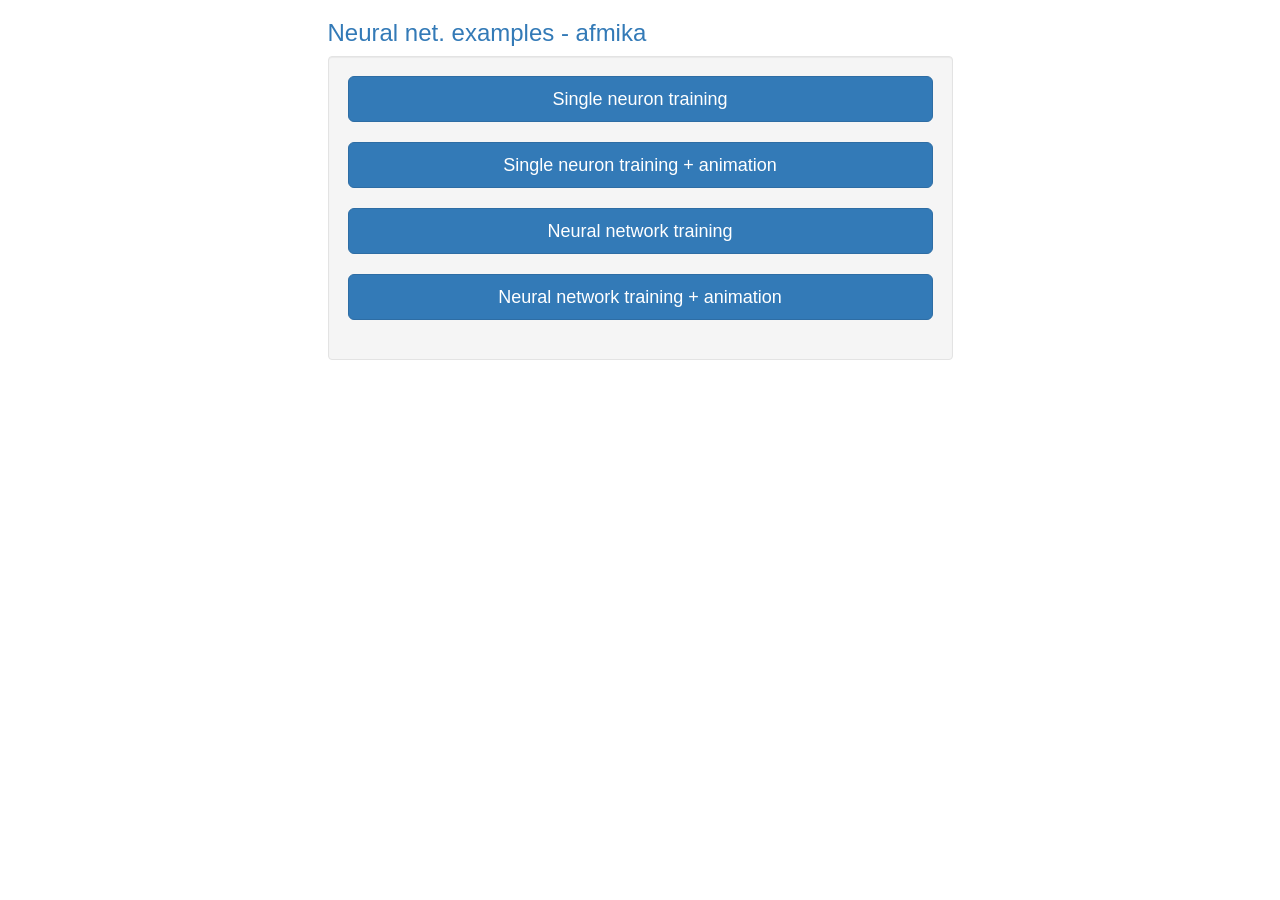
<file: index.html>
<!DOCTYPE html>
<html>
	<head>

		<meta charset="utf-8"> 
		<meta name="viewport" content="width=device-width"> 
	 
		<title>afMLP - afmika</title> 

		<link href='assets/css/font-awesome.min.css' rel='stylesheet' />
		<link href="assets/css/bootstrap.css" rel="stylesheet"> 
		<link href="assets/style/style.css" rel="stylesheet"> 
	</head> 
	<body>
		<div class="content">

            <div class="row">
                <div class="col-md-6 col-md-offset-3" >
                    <h3 class="text text-primary">Neural net. examples - afmika</h3>
                    <div id="link_list" style="margin: 0 auto 10px;" class="well">
                    </div>
                </div>
            </div>
        
        </div>
		
		<script src="assets/js/jquery.min.js"  type="text/javascript"></script> 
        <script src="assets/js/bootstrap.min.js"  type="text/javascript"></script> 
        
        <script src="scripts/index.js" type="text/javascript"></script>
	</body>
</html>
</file>
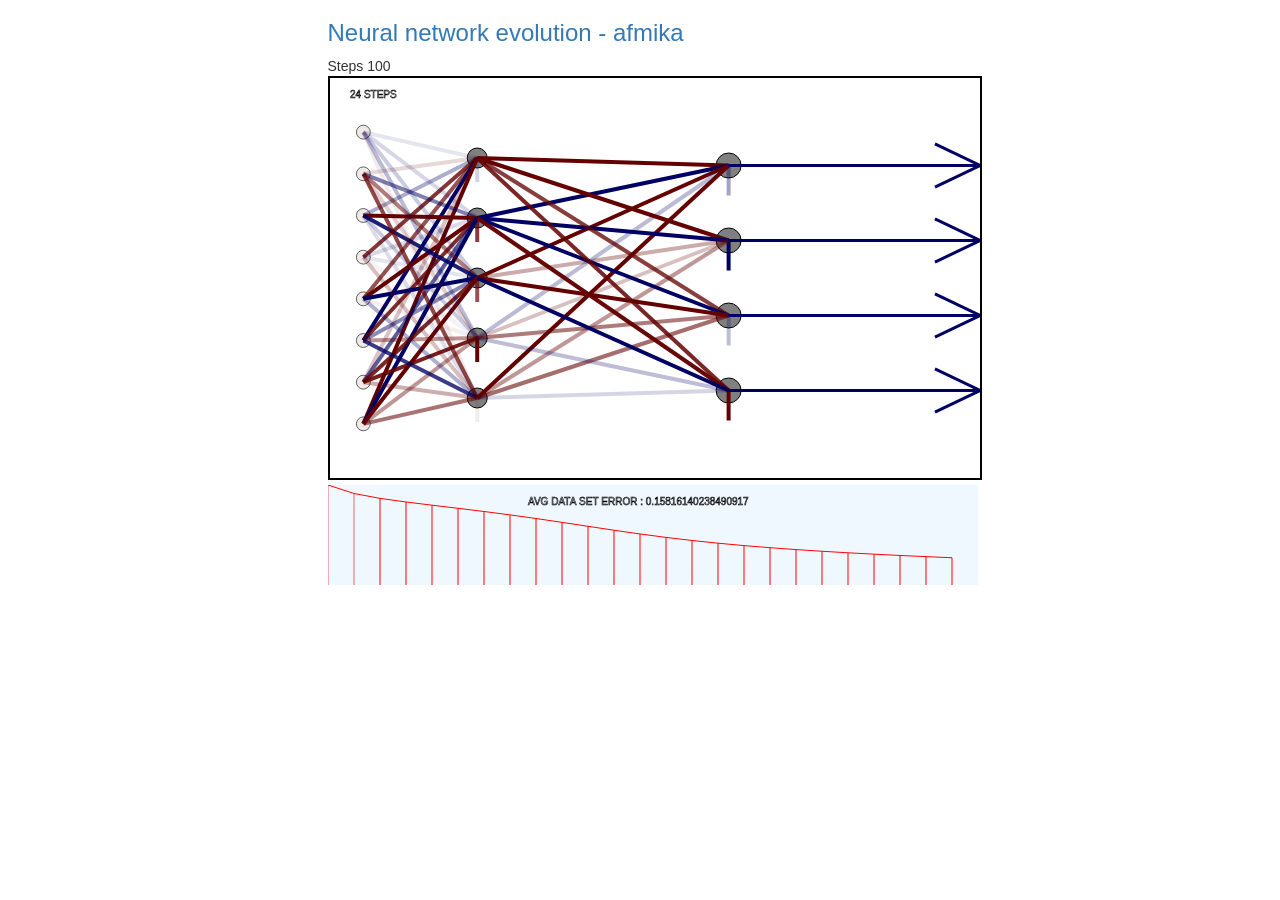
<file: multilayer_neuron_evolution.html>
<!DOCTYPE html>
<html>
	<head>

		<meta charset="utf-8"> 
		<meta name="viewport" content="width=device-width"> 
	 
		<title>afMLP</title> 

		<link href='assets/css/font-awesome.min.css' rel='stylesheet' />
		<link href="assets/css/bootstrap.css" rel="stylesheet"> 
		<link href="assets/style/style.css" rel="stylesheet"> 
	</head> 
	<body>
		<div class="content">

            <div class="row">
                <div class="col-md-6 col-md-offset-3" >
                    <h3 class="text text-primary">Neural network evolution - afmika</h3>
					<span id="nb_step"></span>
                    <canvas id="canvas" height="400" width="650"></canvas>
                    <canvas id="graph" height="100" width="650" style="background-color:aliceblue"></canvas>
                    <table id="result" class="table table-bordered" >
                        <tr>
                            <th>Input</th><th>Label</th><th>Guessed</th><th>Result</th>
                        </tr>
                    </table>
                </div>
    
            </div>
        
        </div>
		
		<script src="assets/js/jquery.min.js"  type="text/javascript"></script> 
        <script src="assets/js/bootstrap.min.js"  type="text/javascript"></script> 
        

        <script src="classes/Function.js" type="text/javascript"></script>
        <script src="classes/Neuron.js" type="text/javascript"></script>
        <script src="classes/Layer.js" type="text/javascript"></script>
        <script src="classes/MLP.js" type="text/javascript"></script>
        <script src="classes/TrainingMachine.js" type="text/javascript"></script>

        <script src="graphics/DrawingTools.js" type="text/javascript"></script>
        <script src="scripts/multilayer_neuron_evolution.js" type="text/javascript"></script>
	</body>
</html>
</file>
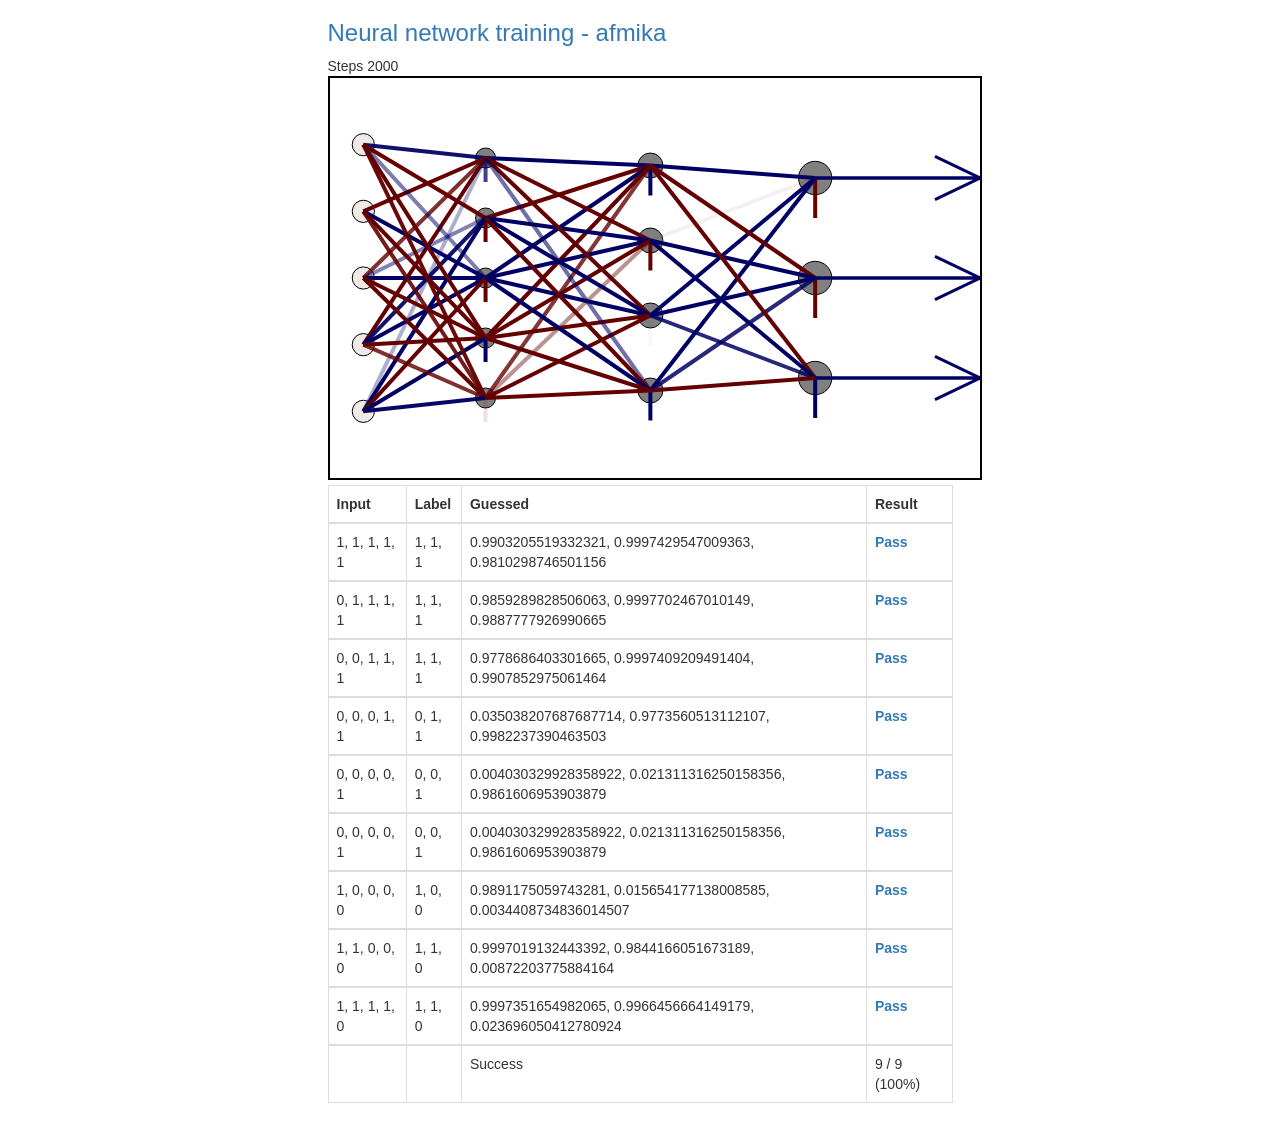
<file: multilayer_neuron_training.html>
<!DOCTYPE html>
<html>
	<head>

		<meta charset="utf-8"> 
		<meta name="viewport" content="width=device-width"> 
	 
		<title>afMLP</title> 

		<link href='assets/css/font-awesome.min.css' rel='stylesheet' />
		<link href="assets/css/bootstrap.css" rel="stylesheet"> 
		<link href="assets/style/style.css" rel="stylesheet"> 
	</head> 
	<body>
		<div class="content">

            <div class="row">
                <div class="col-md-6 col-md-offset-3" >
                    <h3 class="text text-primary"> Neural network training - afmika</h3>
					<span id="nb_step"></span>
                    <canvas id="canvas" height="400" width="650"></canvas>
                    <table id="result" class="table table-bordered" >
                        <tr>
                            <th>Input</th><th>Label</th><th>Guessed</th><th>Result</th>
                        </tr>
                    </table>
                </div>
    
            </div>
        
        </div>
		
		<script src="assets/js/jquery.min.js"  type="text/javascript"></script> 
        <script src="assets/js/bootstrap.min.js"  type="text/javascript"></script> 
        
        <script src="classes/Function.js" type="text/javascript"></script>
        <script src="classes/Neuron.js" type="text/javascript"></script>
        <script src="classes/Layer.js" type="text/javascript"></script>
        <script src="classes/MLP.js" type="text/javascript"></script>
        <script src="classes/TrainingMachine.js" type="text/javascript"></script>

        <script src="graphics/DrawingTools.js" type="text/javascript"></script>
        <script src="scripts/multilayer_neuron_training.js" type="text/javascript"></script>
	</body>
</html>
</file>
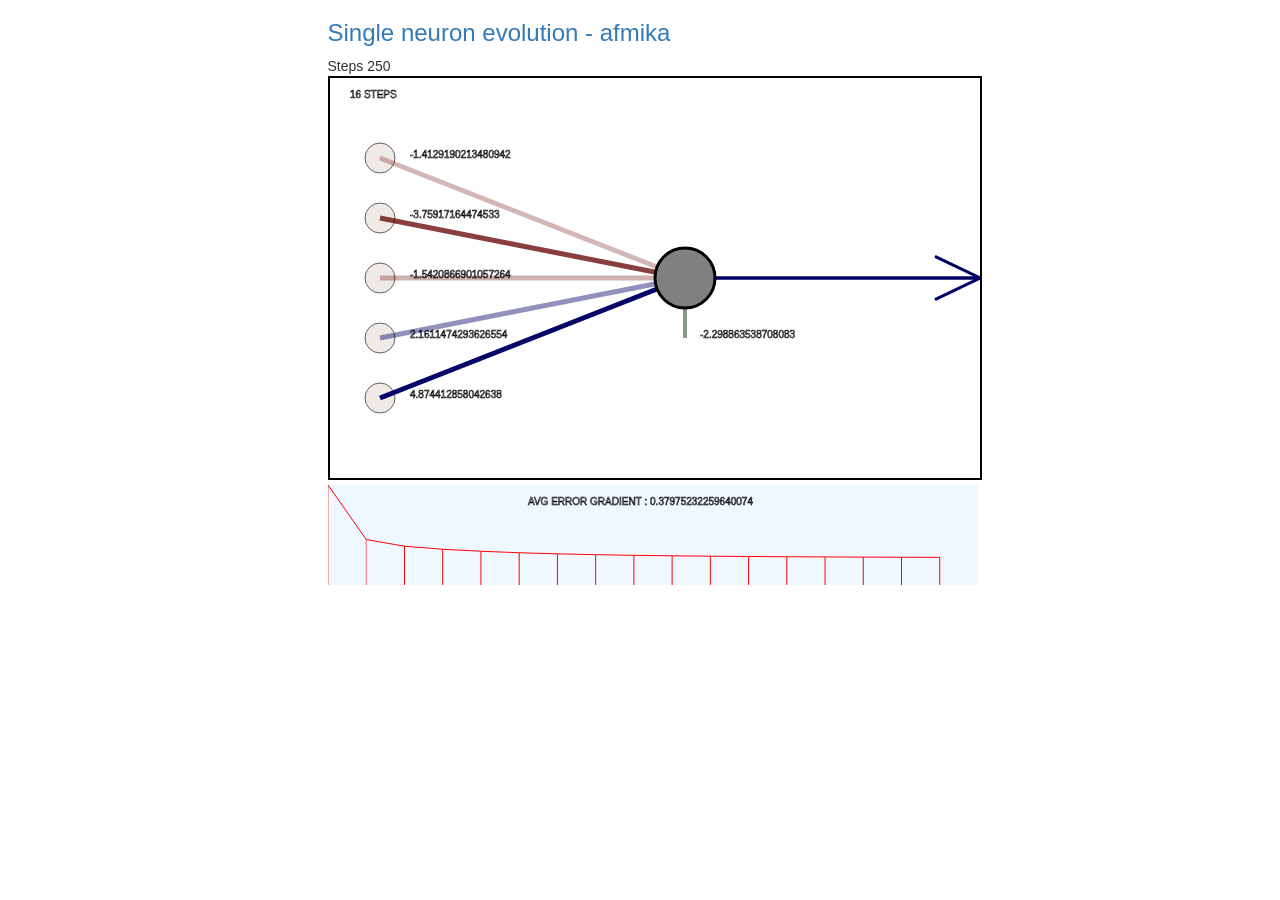
<file: single_neuron_evolution.html>
<!DOCTYPE html>
<html>
	<head>

		<meta charset="utf-8"> 
		<meta name="viewport" content="width=device-width"> 
	 
		<title>afMLP</title> 

		<link href='assets/css/font-awesome.min.css' rel='stylesheet' />
		<link href="assets/css/bootstrap.css" rel="stylesheet"> 
		<link href="assets/style/style.css" rel="stylesheet"> 
	</head> 
	<body>
		<div class="content">

            <div class="row">
                <div class="col-md-6 col-md-offset-3" >
                    <h3 class="text text-primary"> Single neuron evolution - afmika</h3>
					<span id="nb_step"></span>
                    <canvas id="canvas" height="400" width="650"></canvas>
                    <canvas id="graph" height="100" width="650" style="background-color:aliceblue"></canvas>
                    <table id="result" class="table table-bordered" >
                        <tr>
                            <th>Input</th><th>Label</th><th>Guessed</th><th>Result</th>
                        </tr>
                    </table>
                </div>
    
            </div>
        
        </div>
		
		<script src="assets/js/jquery.min.js"  type="text/javascript"></script> 
        <script src="assets/js/bootstrap.min.js"  type="text/javascript"></script> 
        
        <script src="classes/Function.js" type="text/javascript"></script>
        <script src="classes/Neuron.js" type="text/javascript"></script>
        <script src="classes/Layer.js" type="text/javascript"></script>
        <script src="classes/TrainingMachine.js" type="text/javascript"></script>

        <script src="graphics/DrawingTools.js" type="text/javascript"></script>
        <script src="scripts/single_neuron_evolution.js" type="text/javascript"></script>
	</body>
</html>
</file>
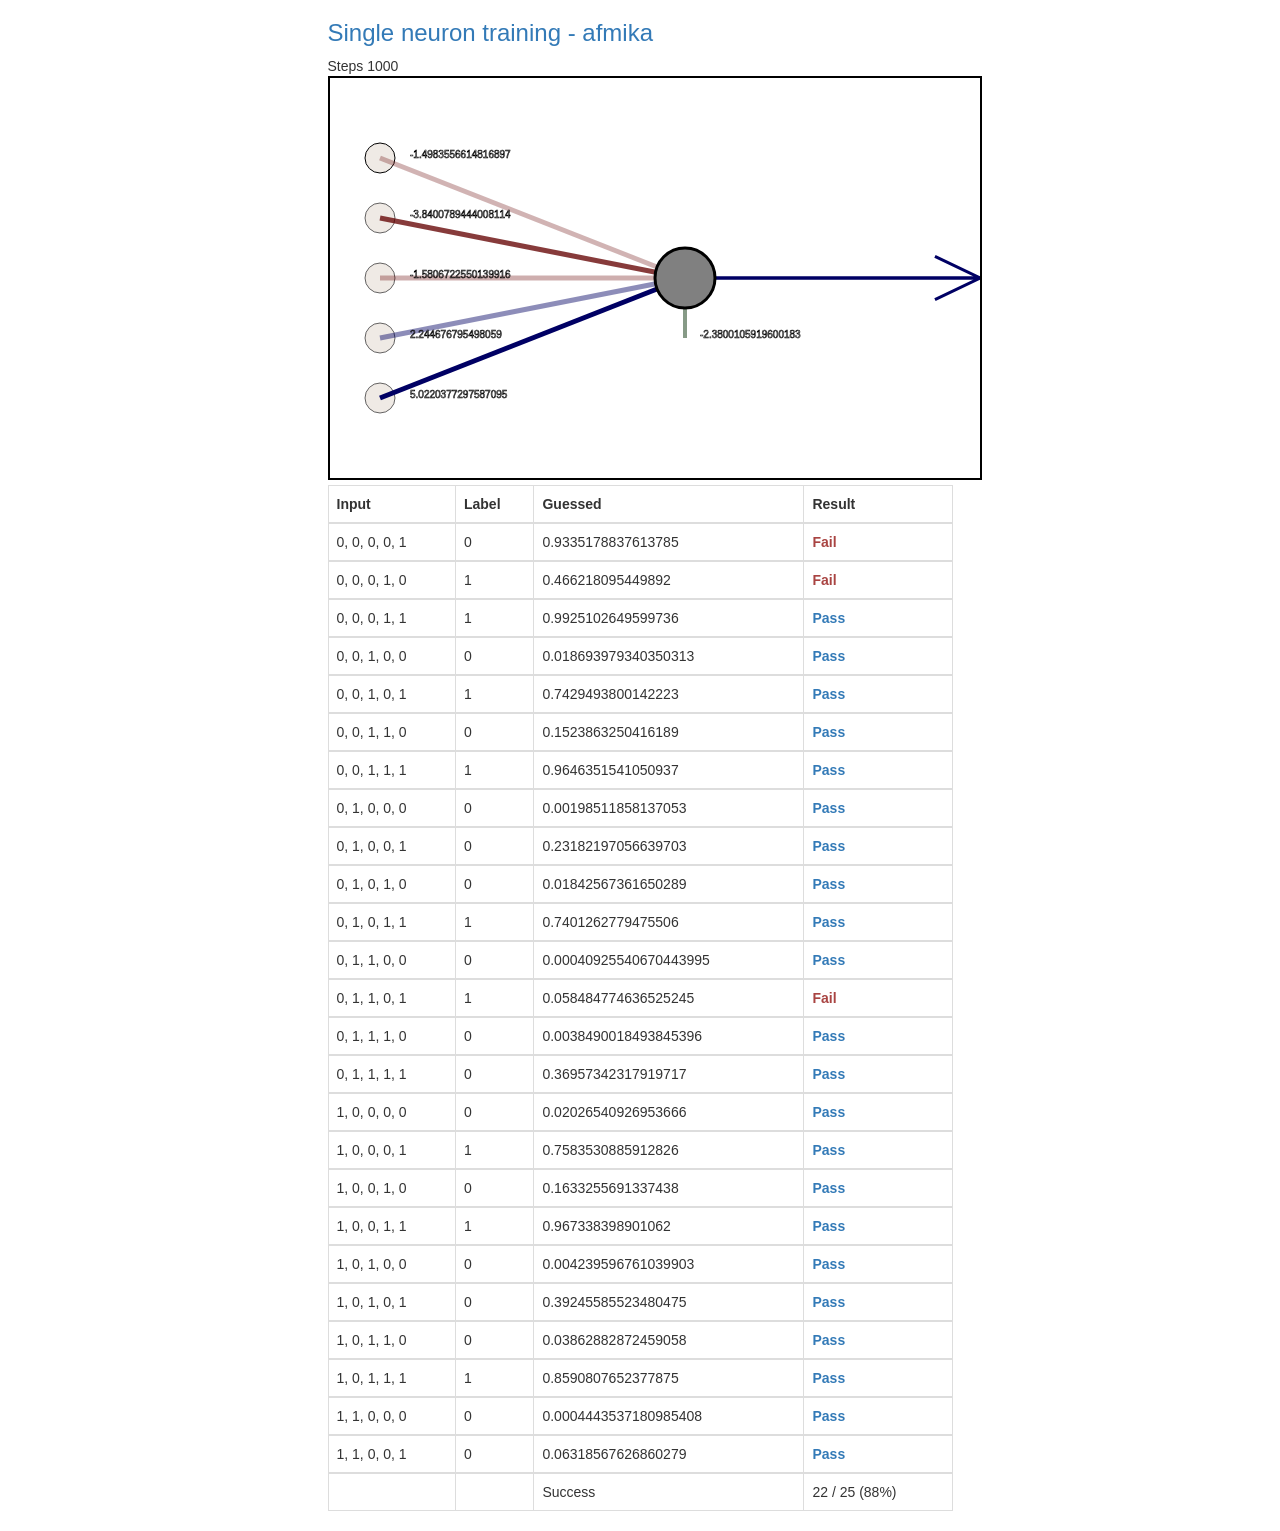
<file: single_neuron_training.html>
<!DOCTYPE html>
<html>
	<head>

		<meta charset="utf-8"> 
		<meta name="viewport" content="width=device-width"> 
	 
		<title>afMLP</title> 

		<link href='assets/css/font-awesome.min.css' rel='stylesheet' />
		<link href="assets/css/bootstrap.css" rel="stylesheet"> 
		<link href="assets/style/style.css" rel="stylesheet"> 
	</head> 
	<body>
		<div class="content">

            <div class="row">
                <div class="waiting" id="waiting"></div>
                <div class="col-md-6 col-md-offset-3" >
                    <h3 class="text text-primary"> Single neuron training - afmika</h3>
					<span id="nb_step"></span>
                    <canvas id="canvas" height="400" width="650"></canvas>
                    <table id="result" class="table table-bordered" >
                        <tr>
                            <th>Input</th><th>Label</th><th>Guessed</th><th>Result</th>
                        </tr>
                    </table>
                </div>
    
            </div>
        
        </div>
		
		<script src="assets/js/jquery.min.js"  type="text/javascript"></script> 
        <script src="assets/js/bootstrap.min.js"  type="text/javascript"></script> 
        
        <script src="classes/Function.js" type="text/javascript"></script>
        <script src="classes/Neuron.js" type="text/javascript"></script>
        <script src="classes/Layer.js" type="text/javascript"></script>
        <script src="classes/TrainingMachine.js" type="text/javascript"></script>

        <script src="graphics/DrawingTools.js" type="text/javascript"></script>
        <script src="scripts/single_neuron_training.js" type="text/javascript"></script>
	</body>
</html>
</file>
<file: assets/style/style.css>
tr:hover {
	background-color: aliceblue;
	transition:0.1s;
}

.can_zoom:hover {
	transform:scale(1.2);
	transition:0.1s;
}

.item_word,.small_item_word {
	font-size: 16px;
	color: black;
	background-color: #f9f2f4;
	border: 0.2px solid grey;
	border-radius: 3px;
}
.small_item_word {
	font-size: 12px;
}

.waiting {
	position : fixed;
	z-index: 9999; /*POSITION AU DESSUS DE TOUS LES AUTRES EL.*/
	background : url('../PhotoData/loading.gif') 50% 50% no-repeat;
	top : 0px;
	left : 0px;
	color: white;
	font-size: 23px;
	height : 100%;
	width : 100%;
	opacity: 0.94;
	background-color: black;
}

#canvas {
	border:2px Solid Black;
}
</file>
